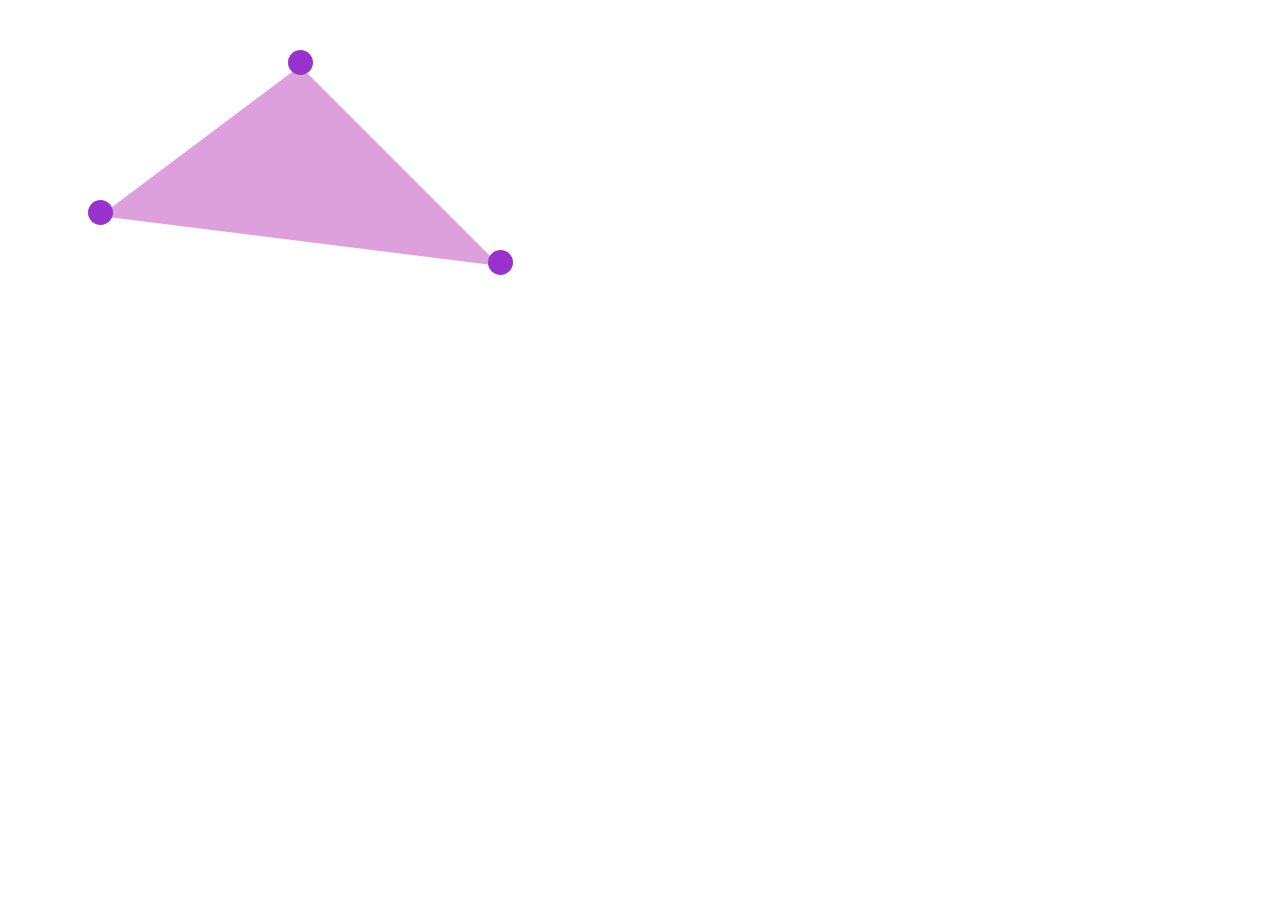
<file: modifikovatelny-trojuhelnik/index.html>
<!DOCTYPE html>
<html lang="cs-cz">
<head>
    <meta charset="UTF-8">
    <meta name="viewport" content="width=device-width, initial-scale=1.0">
    <title>Objekty v CSS</title>
    <script src="trojuhelnik.js" defer></script>
    <link rel="stylesheet" href="styly.css">
</head>
<body>
    <p class="kata"></p>
    <p ></p>
</body>
</html>
</file>
<file: modifikovatelny-trojuhelnik/styly.css>
body{
    padding: 0px;
    margin: 0px;
}

.bod{
    width: 25px;
    height: 25px;
    position: absolute;
    border-radius: 50%;
    cursor: grab;
    background-color: darkorchid;
}

.trojuhelnik{
    width: 100vw;
    height: 100vh;
    position: absolute;
    z-index: -1;

    background-color:plum;
}
</file>
